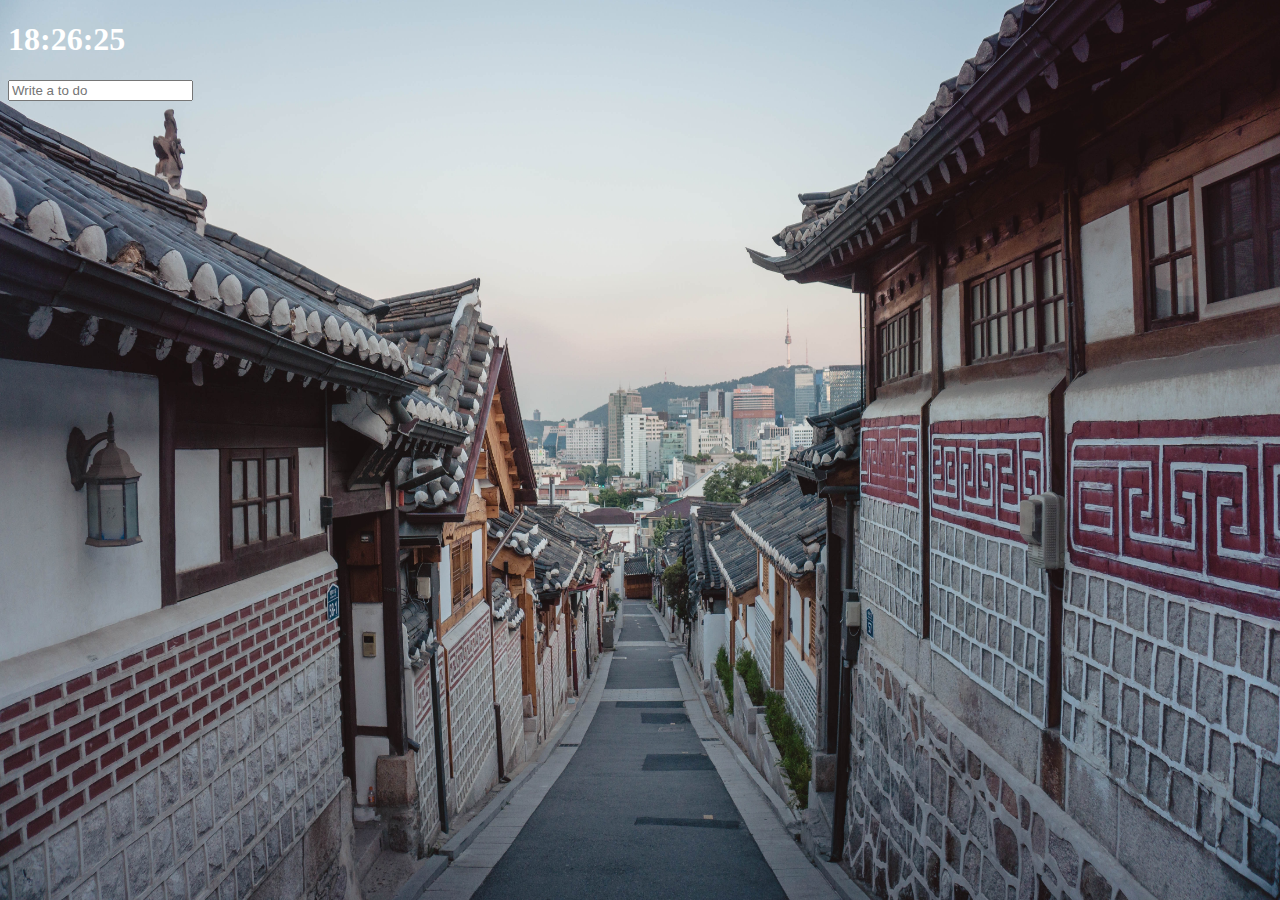
<file: index.html>
<!DOCTYPE html>
<html>
    <head>
        <meta charset="utf-8">
        <link rel="stylesheet" href="index.css">
        <title>VanilaJS</title>
        <meta charset="utf-8"/>
    </head>
    <body>
        <!-- <h1 id="title" class ="btn">hello</h1> -->
        <!-- <script src="index.js"></script> -->

        <div class="js_clock">
            <!-- <h1 class="js_title">00:00</h1> -->
            <h1>00:00</h1>
        </div>
        <form class="js_form form">
            <input type="text" placeholder="What Is Your Name?"/>
        </form>
        <h4 class="js_greeting greeting"></h4>

        <form class="js_toDoForm">
            <input type="text" placeholder="Write a to do" />
        </form>
        <ul class="js_toDoList">

        </ul>

        <span class = "js_weather"></span>

        <script src="clock.js"></script>
        <script src="greeting.js"></script>
        <script src="todo.js"></script>
        <script src="bg.js"></script>
        <script src="weather.js"></script>
    </body>
</html>
</file>
<file: index.css>
body {
    background-color :#003458;
}

body{
    color:white;
}

.btn{
    cursor :pointer;
}

.clicked{
    color:#7f8c8d;
}   

.form,
.greeting{
    display:  none;
}

.showing{
    display: block;
}

@keyframes fadeIn {
    from {
        opacity: 0;
    }
    to{
        opacity: 1;
    }
}

.bgImage{
    position: absolute;
    top : 0;
    left : 0;
    width : 100%;
    height : 100%;
    z-index : -1;
    animation : fadeIn .5s linear
}
</file>
